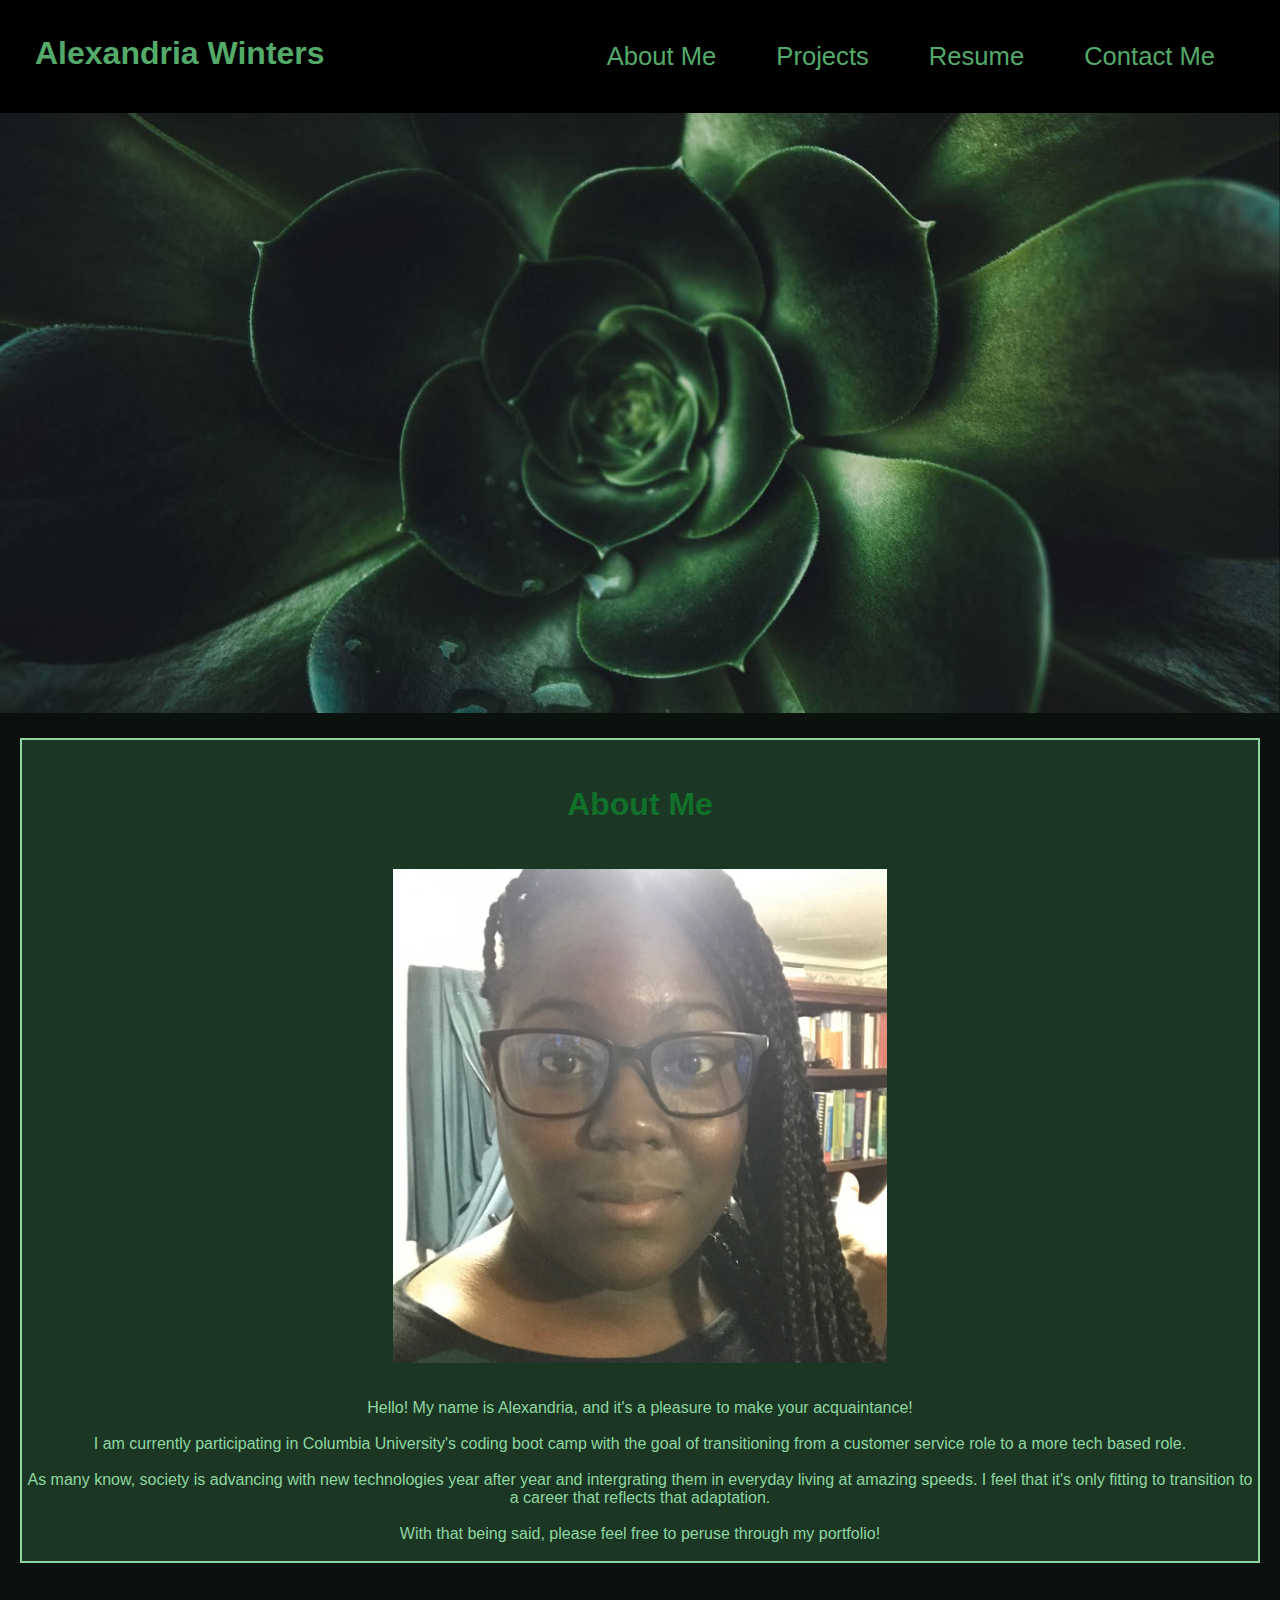
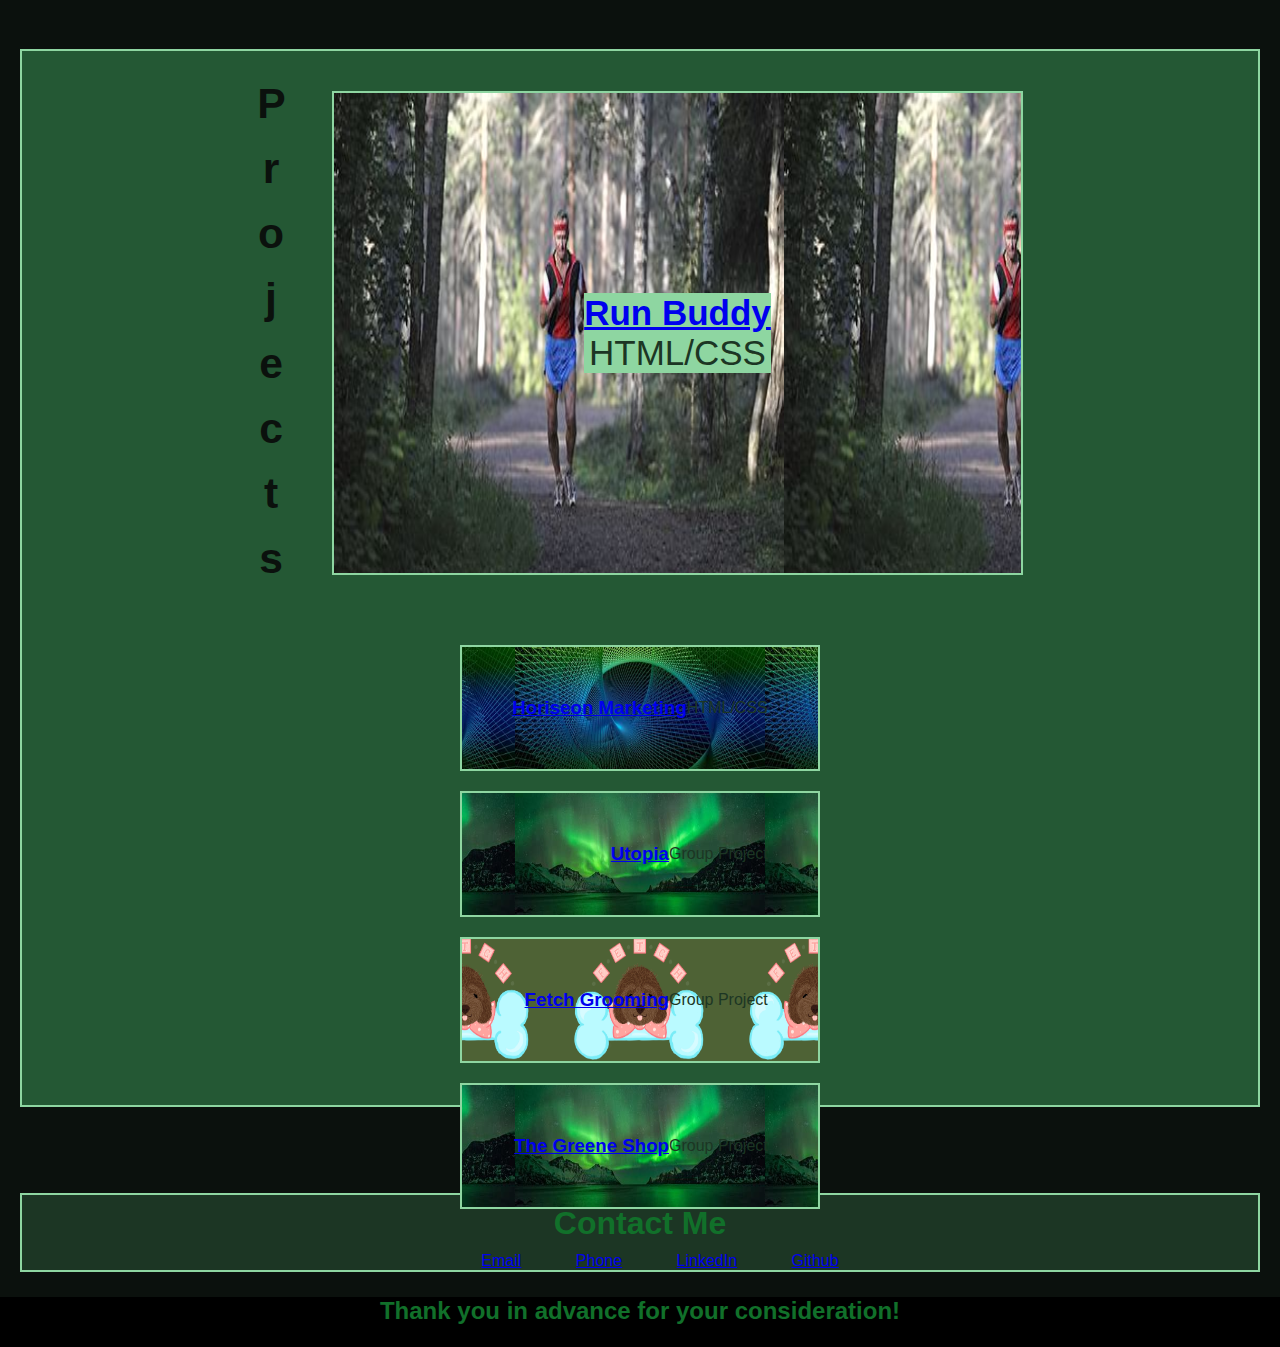
<file: index.html>
<!DOCTYPE html>
<html lang="en">
  <head>
    <meta charset="UTF-8" />
    <title>Alexandria's Portfolio</title>
    <link rel="stylesheet" href="./assets/design.css"/>
    <!--To add additional fonts to html that are not usually found, add to html file
    or to css file?
    font-face w/ font-family didn't work, src incorrect?
    Address for second attempt...
    -->
  </head>
  
  <body>
    
    <!--Header-->
    <header>
    <h1>Alexandria Winters</h1>

    <!--Navigation-->
    <nav>
        <ul>
            <li>
              <a href="#about-me">About Me</a>
            </li>
            <li>
              <a href="#projects">Projects</a>
            </li>
            <li>
              <a href="resume.html">Resume</a>
            </li>
            <li>
              <a href="#contact-me">Contact Me</a>
            </li>
          </ul>    
    </nav>

    </header>
 
    <!--Hero-->

    <div class="hero"> </div>

    <!--Content-->

    <div class="content">

            <!--About Me-->

            <section>
                <div id="about-me" class="about-me">
                    <br>
                    <br>
                  <h2>About Me</h2>
                    <br>
                    <br>
                    <img src="./assets/images/me.jpg" alt="me"/>
                    <br>
                    <br>
                    <p>
                        Hello! My name is Alexandria, and it's a pleasure to make your acquaintance! 
                        <br>
                        <br>
                        I am currently participating in Columbia University's coding boot camp with the goal of
                        transitioning from a customer service role to a more tech based role.
                        <br>
                        <br>
                        As many know, society is advancing with new technologies
                        year after year and intergrating them in everyday living at amazing speeds. I feel
                        that it's only fitting to transition to a career that reflects
                        that adaptation.
                        <br>
                        <br>
                        With that being said, please feel free to peruse through my portfolio! 
                        <br>
                        <br>
                    </p>
                </div>         
            </section>
<br>
<br>
            <!--Projects-->
            <section>
                <div id="projects" class="projects">
                    <span><h2>P r o j e c t s</h2></span>
                    
                    <!--Run Buddy-->
                    <section class="run-buddy">
                    <div>
                        <h3><a href= "https://awinters81.github.io/run-buddy/">Run Buddy</a></h3>
                        <div class="run-buddy-descrip">
                            <p>HTML/CSS</p>
                        </div>
                    </div>
                    </section>

                    <!--Additional Projects-->

                    <section class="add-projects">

                    <!--Horiseon Marketing-->
                    <div class="horiseon">
                        <h3><a href="https://awinters81.github.io/Horiseon-Challenge/">Horiseon Marketing</a></h3>
                        <br>
                        <div class="horiseon-descrip">
                            <p>HTML/CSS</p>
                        </div>
                    </div>

                    <div class="soon-1">
                      <h3> 
                        <a href="https://boiling-brushlands-32049.herokuapp.com/">Utopia</a>
                      </h3>
                      <br>
                      <div class="soon-1-descrip">
                          <p>Group Project</p>
                      </div>
                    </div>

                    <div class="soon-2">
                      <h3>
                        <a href="https://awinters81.github.io/Project-1/">Fetch Grooming</a>
                      </h3>
                      <br>
                      <div class="soon-2-descrip">
                          <p>Group Project</p>
                      </div>
                    </div>

                    <div class="soon-3">
                      <h3>
                        <a href="https://git.heroku.com/greene.git">The Greene Shop</a>
                      </h3>
                      <br>
                      <div class="soon-3-descrip">
                          <p>Group Project</p>
                      </div>
                    </div>

                    </section>

                </div>
            </section>
<br>
<br>
            <!--Contact Me-->
            <section>
                <div id="contact-me" class="contact-me">
                    <h2>Contact Me</h2>
                    <ul>
                        <li>
                          <a href="mailto:alexandria.winters81@gmail.com">Email</a>
                        </li>
                        <li>
                          <a href="tel:+19083587154">Phone</a>
                        </li>
                        <li>
                          <a href="https://www.linkedin.com/in/alexandria-winters-98199a23a/">LinkedIn</a>
                        </li>
                        <li>
                          <a href="https://github.com/awinters81">Github</a>
                        </li>
                      </ul>  
                </div>
            </section>
    </div>

    <!--Footer-->
    <footer>
        <h2>Thank you in advance for your consideration!</h2>
    </footer>

  </body>
</html>
</file>
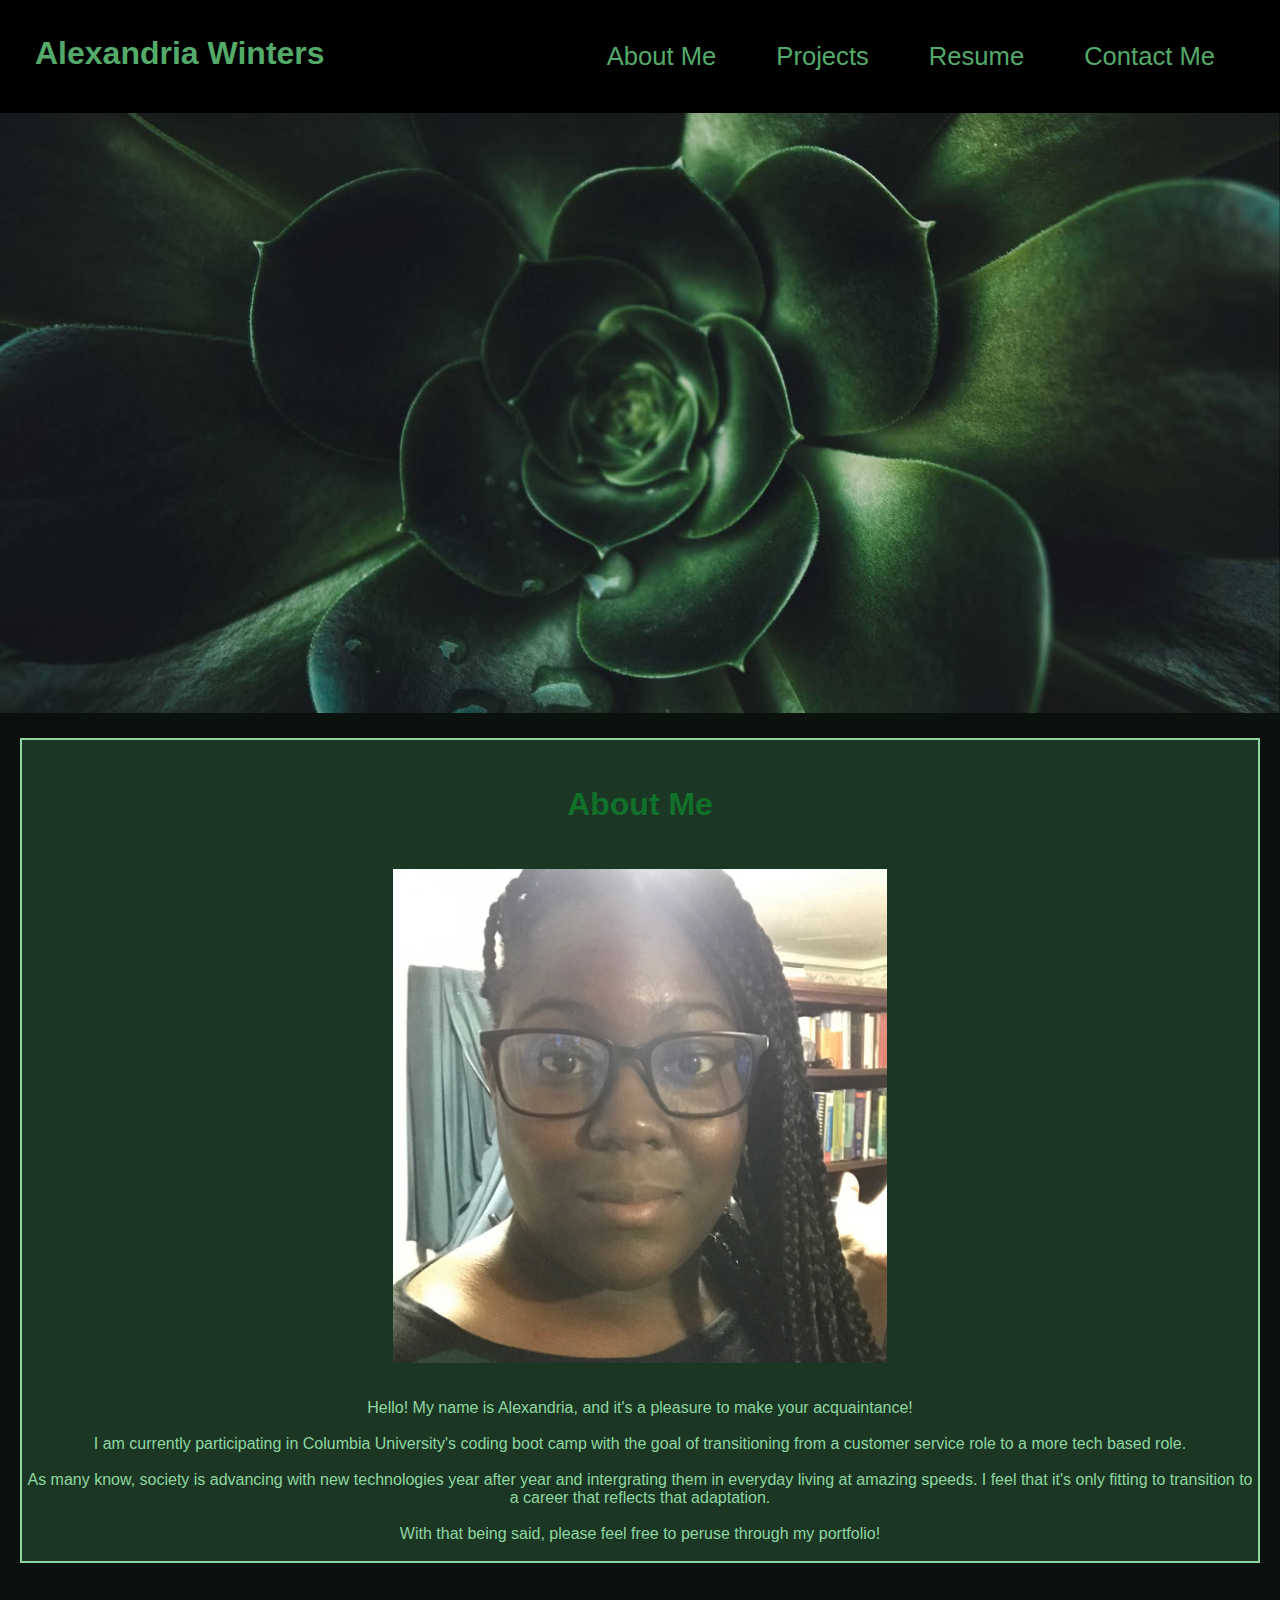
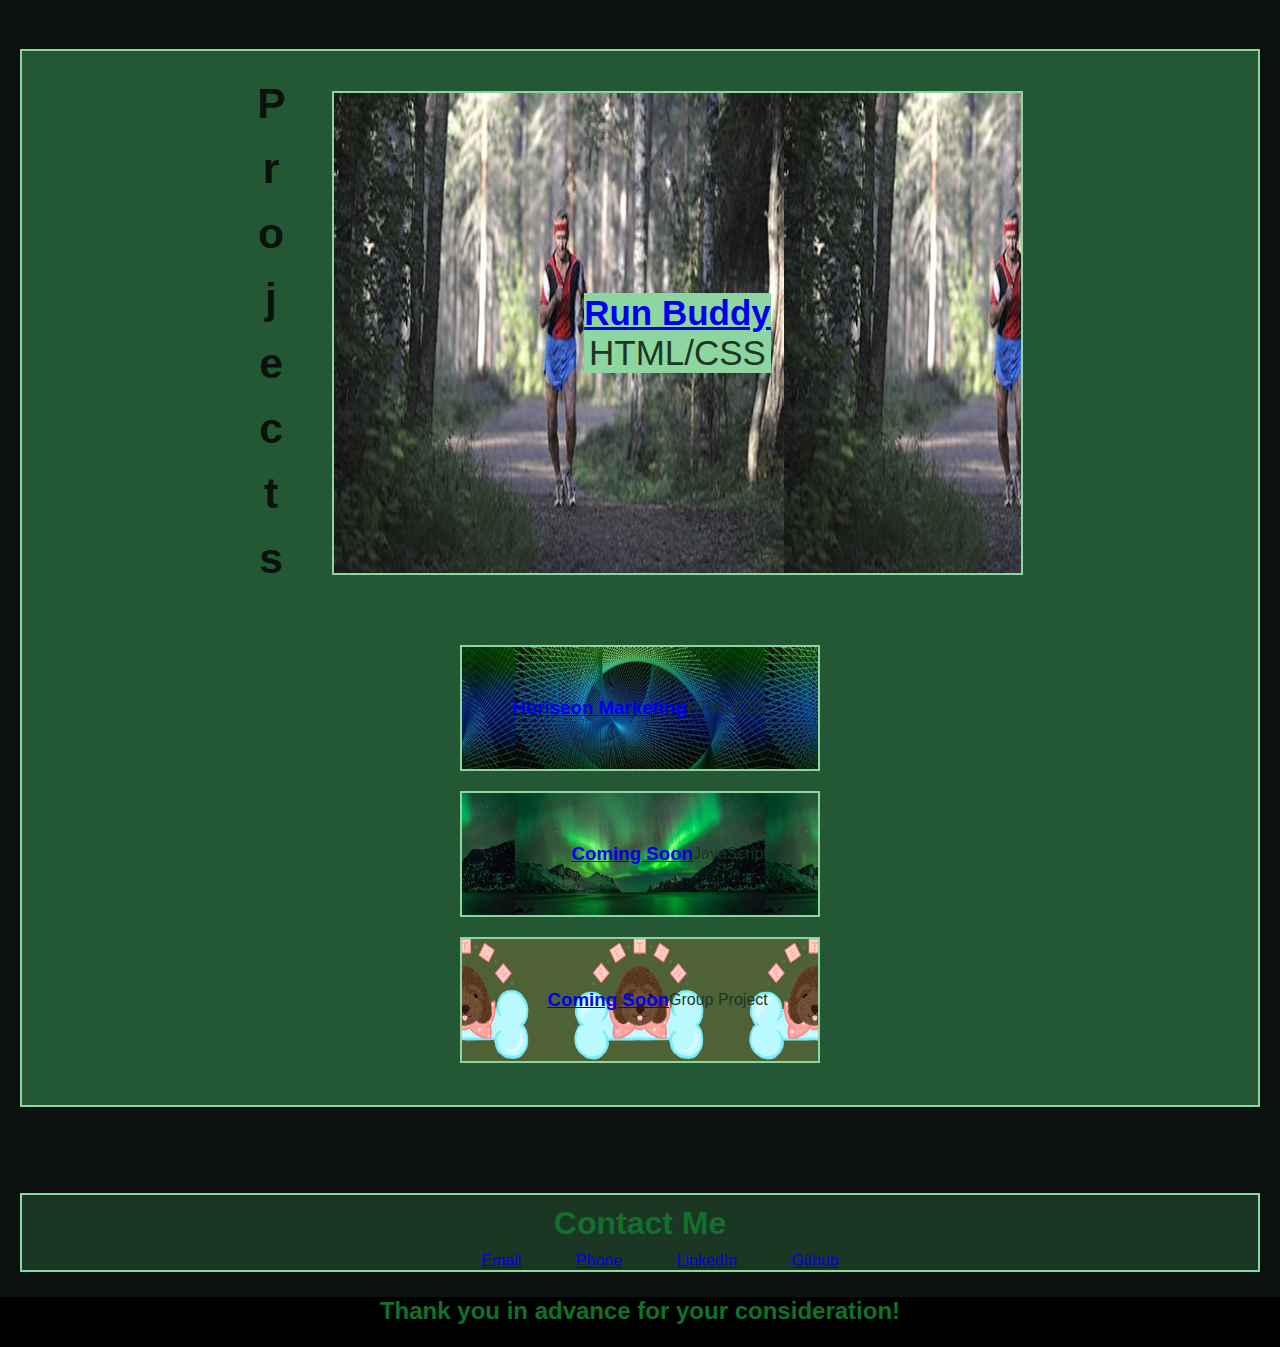
<file: base.html>
<!DOCTYPE html>
<html lang="en">
  <head>
    <meta charset="UTF-8" />
    <title>Alexandria's Portfolio</title>
    <link rel="stylesheet" href="./assets/design.css"/>
    <!--To add additional fonts to html that are not usually found, add to html file
    or to css file?
    font-face w/ font-family didn't work, src incorrect?
    Address for second attempt...
    -->
  </head>
  
  <body>
    
    <!--Header-->
    <header>
    <h1>Alexandria Winters</h1>

    <!--Navigation-->
    <nav>
        <ul>
            <li>
              <a href="#about-me">About Me</a>
            </li>
            <li>
              <a href="#projects">Projects</a>
            </li>
            <li>
              <a href="resume.html">Resume</a>
            </li>
            <li>
              <a href="#contact-me">Contact Me</a>
            </li>
          </ul>    
    </nav>

    </header>
 
    <!--Hero-->

    <div class="hero"> </div>

    <!--Content-->

    <div class="content">

            <!--About Me-->

            <section>
                <div id="about-me" class="about-me">
                    <br>
                    <br>
                  <h2>About Me</h2>
                    <br>
                    <br>
                    <img src="./assets/images/me.jpg" alt="me"/>
                    <br>
                    <br>
                    <p>
                        Hello! My name is Alexandria, and it's a pleasure to make your acquaintance! 
                        <br>
                        <br>
                        I am currently participating in Columbia University's coding boot camp with the goal of
                        transitioning from a customer service role to a more tech based role.
                        <br>
                        <br>
                        As many know, society is advancing with new technologies
                        year after year and intergrating them in everyday living at amazing speeds. I feel
                        that it's only fitting to transition to a career that reflects
                        that adaptation.
                        <br>
                        <br>
                        With that being said, please feel free to peruse through my portfolio! 
                        <br>
                        <br>
                    </p>
                </div>         
            </section>
<br>
<br>
            <!--Projects-->
            <section>
                <div id="projects" class="projects">
                    <span><h2>P r o j e c t s</h2></span>
                    
                    <!--Run Buddy-->
                    <section class="run-buddy">
                    <div>
                        <h3><a href= "https://awinters81.github.io/run-buddy/">Run Buddy</a></h3>
                        <div class="run-buddy-descrip">
                            <p>HTML/CSS</p>
                        </div>
                    </div>
                    </section>

                    <!--Additional Projects-->

                    <section class="add-projects">

                    <!--Horiseon Marketing-->
                    <div class="horiseon">
                        <h3><a href="https://awinters81.github.io/Horiseon-Challenge/">Horiseon Marketing</a></h3>
                        <br>
                        <div class="horiseon-descrip">
                            <p>HTML/CSS</p>
                        </div>
                    </div>

                    <div class="soon-1">
                      <h3> 
                        <a href="#">Coming Soon</a>
                      </h3>
                      <br>
                      <div class="soon-1-descrip">
                          <p>JavaScript</p>
                      </div>
                    </div>

                    <div class="soon-2">
                      <h3>
                        <a href="#">Coming Soon</a>
                      </h3>
                      <br>
                      <div class="soon-2-descrip">
                          <p>Group Project</p>
                      </div>
                    </div>

                    </section>

                </div>
            </section>
<br>
<br>
            <!--Contact Me-->
            <section>
                <div id="contact-me" class="contact-me">
                    <h2>Contact Me</h2>
                    <ul>
                        <li>
                          <a href="mailto:alexandria.winters81@gmail.com">Email</a>
                        </li>
                        <li>
                          <a href="tel:+19083587154">Phone</a>
                        </li>
                        <li>
                          <a href="https://www.linkedin.com/in/alexandria-winters-98199a23a/">LinkedIn</a>
                        </li>
                        <li>
                          <a href="https://github.com/awinters81">Github</a>
                        </li>
                      </ul>  
                </div>
            </section>
    </div>

    <!--Footer-->
    <footer>
        <h2>Thank you in advance for your consideration!</h2>
    </footer>

  </body>
</html>
</file>
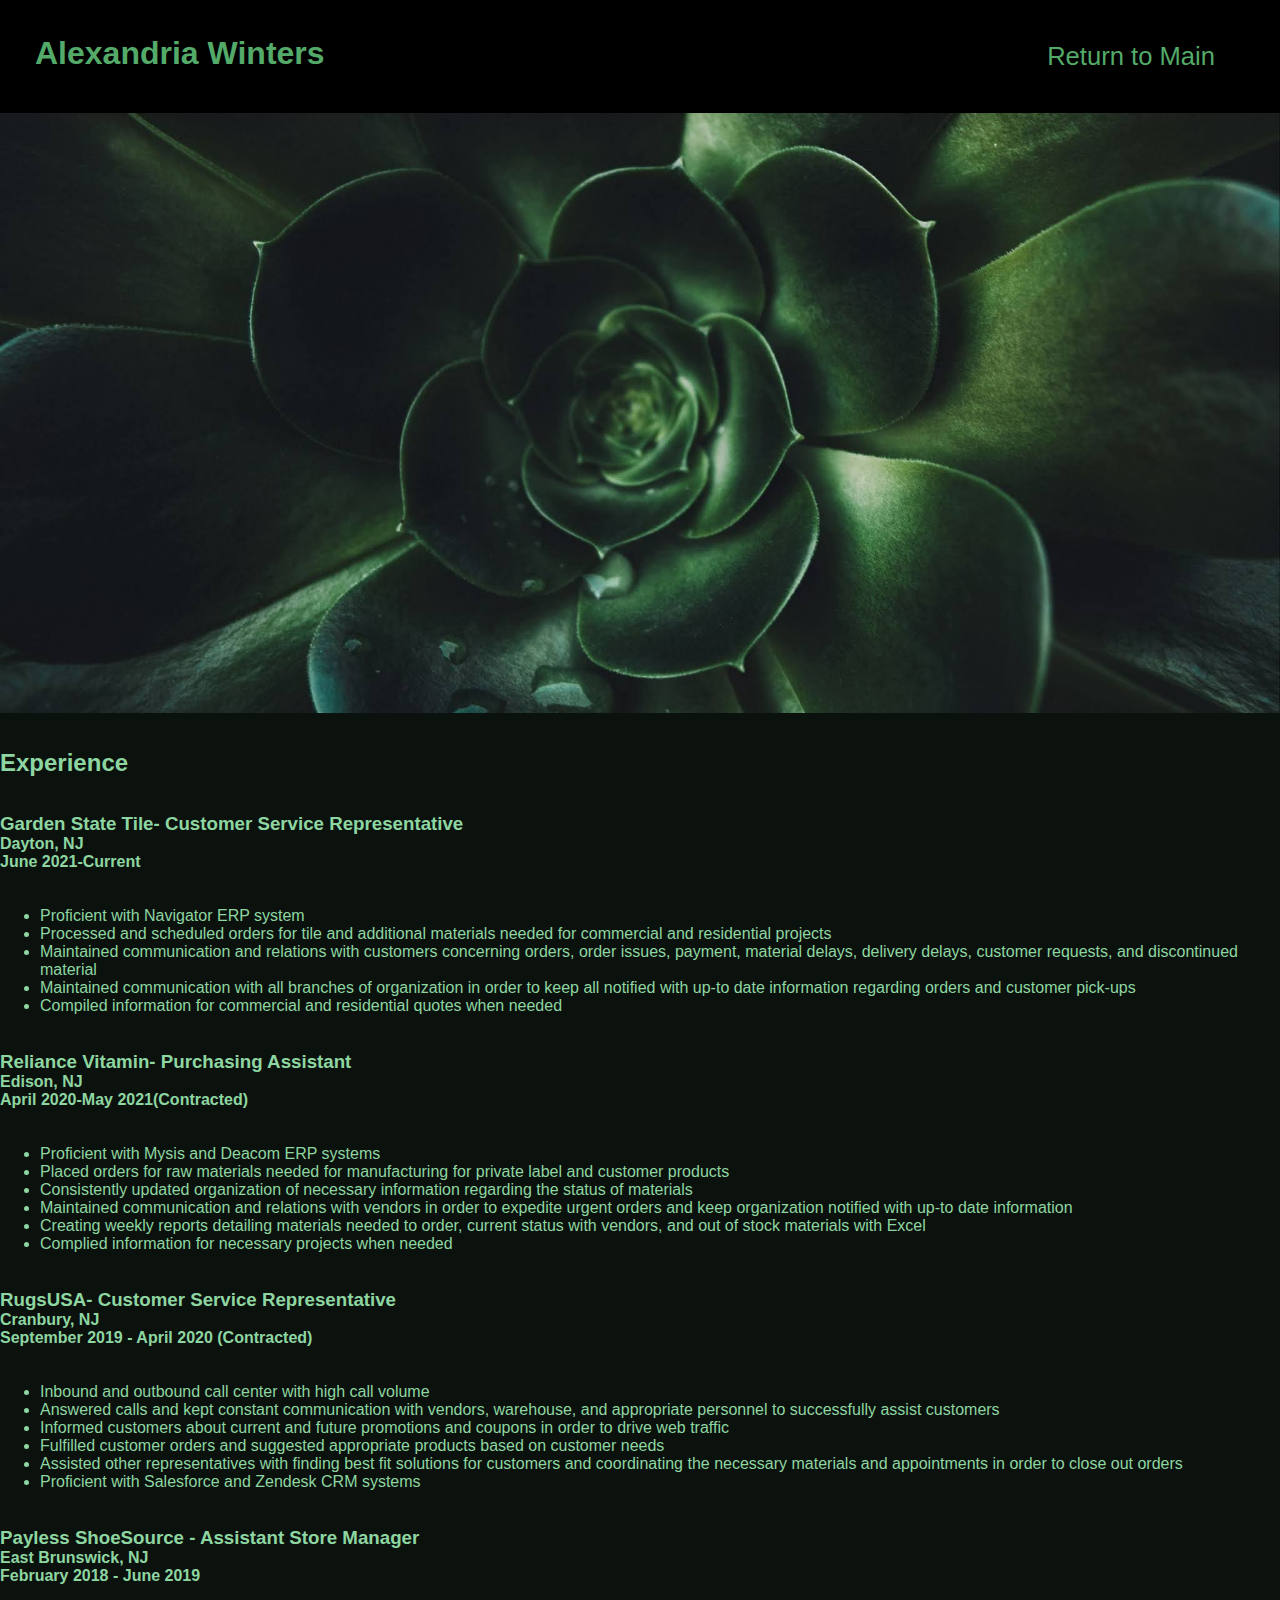
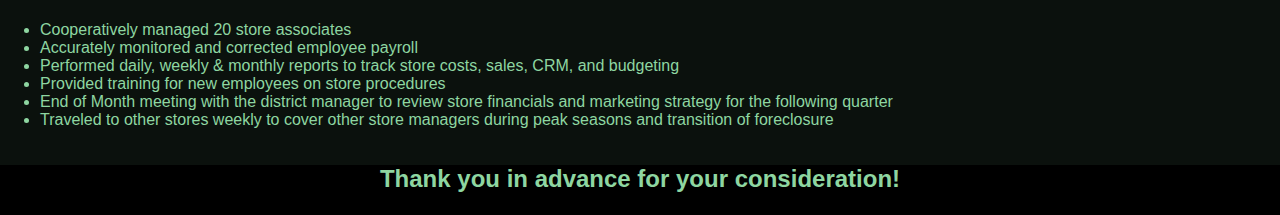
<file: resume.html>
<!DOCTYPE html>
<html lang="en">
  <head>
    <meta charset="UTF-8" />
    <title>Alexandria's Resume</title>
    <link rel="stylesheet" href="./assets/resume_design.css"/>
  </head>

  <body>

    <header>
        <h1>Alexandria Winters</h1>
    
        <!--Navigation-->
        <nav>
            <ul>
                <li>
                  <a href="./index.html">Return to Main</a>
                </li>
              </ul>    
        </nav>
    </header>

        <!--Hero-->

        <div class="hero"> </div>

        <!--Experience-->
        
        <br>
        <br>
    <div class="experience">
        <h2>Experience</h2>
        <br>
        <br>
        <h3>Garden State Tile- Customer Service Representative</h3>
        <h4>Dayton, NJ</h4>
        <h4>June 2021-Current</h4>
            <br>
            <br>
                <ul>
                    <li>Proficient with Navigator ERP system</li>
                    <li>Processed and scheduled orders for tile and additional materials 
                     needed for commercial and residential projects</li>
                    <li>Maintained communication and relations with customers concerning orders, order issues, payment, material delays, delivery delays, customer requests, and discontinued material</li>
                    <li>Maintained communication with all branches of organization in order to keep all  notified with up-to date information regarding orders and customer pick-ups</li>
                    <li>Compiled information for commercial and residential quotes when needed</li>
                </ul>

            <br>
            <br>
        <h3>Reliance Vitamin- Purchasing Assistant</h3>
        <h4>Edison, NJ</h4>
        <h4>April 2020-May 2021(Contracted)</h4>
            <br>
            <br>
                <ul>
                    <li>Proficient with Mysis and Deacom ERP systems</li>
                    <li>Placed orders for raw materials needed for manufacturing for private label and customer products</li>
                    <li>Consistently updated organization of necessary information regarding the status of materials</li>
                    <li>Maintained communication and relations with vendors in order to expedite urgent orders and keep organization notified with up-to date information</li>
                    <li>Creating weekly reports detailing materials needed to order, current status with vendors, and out of stock materials with Excel</li>
                    <li>Complied information for necessary projects when needed</li>
                </ul>
            <br>
            <br>
        <h3>RugsUSA- Customer Service Representative</h3>
        <h4>Cranbury, NJ</h4>
        <h4>September 2019 - April 2020 (Contracted)</h4>
            <br>
            <br>
                <ul>
                    <li>Inbound and outbound call center with high call volume</li>
                    <li>Answered calls and kept constant communication with vendors, warehouse, and appropriate personnel to successfully assist customers</li>
                    <li>Informed customers about current and future promotions and coupons in order to drive web traffic</li>
                    <li>Fulfilled customer orders and suggested appropriate products based on customer needs</li>
                    <li>Assisted other representatives with finding best fit solutions for customers and coordinating the necessary materials and appointments in order to close out orders</li>
                    <li>Proficient with Salesforce and Zendesk CRM systems</li>
                </ul>
                <br>
                <br>
            <h3>Payless ShoeSource - Assistant Store Manager</h3>
            <h4>East Brunswick, NJ</h4>
            <h4>February 2018 - June 2019</h4>
                <br>
                <br>
                    <ul>
                        <li>Cooperatively managed 20 store associates</li>
                        <li>Accurately monitored and corrected employee payroll</li>
                        <li>Performed daily, weekly & monthly  reports to track store costs, sales, CRM, and budgeting</li>
                        <li>Provided training for new employees on store procedures</li>
                        <li>End of Month meeting with the district manager to review store financials and marketing strategy for the following quarter</li>
                        <li>Traveled to other stores weekly to cover other store managers during peak seasons and transition of foreclosure</li>
                    </ul>
    </div>
    <br>
    <br>
    <!--Footer-->

    <footer>
        <h2>Thank you in advance for your consideration!</h2>
    </footer>

  </body>
</file>
<file: assets/design.css>
/* To add additional fonts to html that are not usually found, add to html file
or to css file?
font-face w/ font-family didn't work, src incorrect?
Address for second attempt...
*/

*{
    margin: 0;
    box-sizing: border-box;
}

body{
    color:#8ed6a1;
    font-family: Gill Sans, 'Gill Sans MT', 'Calibri', 'Trebuchet MS', sans-serif;
    background-color: #0b110d;
}

/* HEADER STYLE*/

header{
    padding: 35px 35px;
    background-color: black;
    position: sticky;
    top: 0;
    display: flex;
    justify-content: space-between;
    flex-wrap: wrap;
}

header h1{
    color:rgb(83, 170, 105);
    margin:0;
    font-family: Gill Sans, 'Gill Sans MT', 'Calibri', 'Trebuchet MS', sans-serif;
}

header a{
    color:rgb(83, 170, 105);
    text-decoration: none;
    font-family: Gill Sans, 'Gill Sans MT', 'Calibri', 'Trebuchet MS', sans-serif;
}

header nav{
    margin: 7px 0;
}

header nav ul{
    display: flex;
    flex-wrap: wrap;
    justify-content: space-between;
    align-items: center;
    list-style: none;
}

header nav ul li{
    display: inline;
}

header nav ul li a{
    margin: 0 30px;
    font-weight: lighter;
    font-size: 2vw;
}

h2{
    color: #11702a;
    text-align: center;
    font-family: Gill Sans, 'Gill Sans MT', 'Calibri', 'Trebuchet MS', sans-serif;
}

p{
    color: #1c3624;
    text-align: center; 
    font-family: Gill Sans, 'Gill Sans MT', 'Calibri', 'Trebuchet MS', sans-serif;
}

/* HERO STYLE */

.hero{
    height: 600px;
    width: 100%;
    background-image: url("../assets/images/Leaf\ Background.jpg");
    background-position: center;
    background-size: cover;
    border: 20px, #11702a;
}

/* ABOUT ME STYLE */

.about-me img{
    max-width: 40%;
    height: auto;
    display: block;
    margin-left: auto;
    margin-right: auto;
}

.about-me p{
    color: #8ed6a1;
    text-align: center; 
    font-family: Gill Sans, 'Gill Sans MT', 'Calibri', 'Trebuchet MS', sans-serif;
}

/*SHARED STYLES*/

.about-me, .contact-me{
    background-color: #1c3624;
    margin: 25px 20px;
    border: 2px solid #8ed6a1;
}

.about-me h2, .contact-me h2{
    color: #11702a;
    font-family: Gill Sans, 'Gill Sans MT', 'Calibri', 'Trebuchet MS', sans-serif;
    font-size: 32px;
    text-align: center;
    margin-top: 10px;
    margin-bottom: 10px;
}
 
/* CONTACT ME STYLE */

.contact-me ul{
    color:#8ed6a1;
    text-align: center;
}

.contact-me li{
    display: inline;
    margin-left: 25px;
    margin-right: 25px;
}

/* PROJECTS STYLE */

.projects{
    background-color: #245834;
    border: 2px solid #8ed6a1;
    margin: 25px 20px;
    padding: 10px;
    display: flex;
    flex-wrap: wrap;
    justify-content:center;
}

span{ 
    margin-left: 20px;
    margin-right: 20px;
    height: 300px;
}

/*Look up how to get vertically aligned text to match wireframe*/

.projects h2{
    color: #0b110d;
    font-size: 32pt;
    font-family: Gill Sans, 'Gill Sans MT', 'Calibri', 'Trebuchet MS', sans-serif;
    display: flex;
    vertical-align: middle;
    height: 200px;
    width: 35px;
    line-height: 65px;
    padding: 10px;
}

/* RUN BUDDY STYLE*/

.run-buddy{
    background-image:url(./images/runner);
    background-size: 450px 500px;
    background-position: fill;
    border: 2px solid #8ed6a1;
    margin: 30px;
    padding: 200px 250px;
    display: flex;
    flex-wrap: wrap;
    justify-content: center;
    align-items: center;
}

.run-buddy h3, .run-buddy-descrip{
    color:#1c3624;
    font-size: 35px;
    font-family: Gill Sans, 'Gill Sans MT', 'Calibri', 'Trebuchet MS', sans-serif;
    text-align: left;
    background-color: #8ed6a1;
}

.add-projects{
    height: 450px;
    margin: 20px;
}

/* HORISEON STYLE */

.horiseon{
    background-image: url(./images/marketing);
    background-size: 250px 200px;
    background-position: center;
    border: 2px solid #8ed6a1;
    margin: 20px;
    padding: 50px;
    display: flex;
    flex-wrap: wrap;
    justify-content: right;
    align-items: center;
}

/* PROJECT 3 STYLE */

.soon-1, .soon-3{
    background-image: url(./images/coming\ 1);
    background-size: 250px 200px;
    background-position: center;
    border: 2px solid #8ed6a1;
    margin: 20px;
    padding: 50px;
    display: flex;
    flex-wrap: wrap;
    justify-content: right;
    align-items: center;
}

/* PROJECT 4 STYLE */

.soon-2{
    background-image: url(./images/fetch-logo.JPG);
    background-size: 175px 150px;
    background-position: center;
    border: 2px solid #8ed6a1;
    margin: 20px;
    padding: 50px;
    display: flex;
    flex-wrap: wrap;
    justify-content: right;
    align-items: center;
}

/* SHARED STYLES*/

.run-buddy p, .horiseon p, .soon-1 p, .soon-2 p{
        color: #1c3624;
        text-align: center; 
        font-family: Gill Sans, 'Gill Sans MT', 'Calibri', 'Trebuchet MS', sans-serif;
}

/* FOOTER STYLE */

footer{
    height:50px;
    position: static;
    background-color: black;
    display: flex;
    flex-wrap: wrap;
    justify-content: center;
}
</file>
<file: assets/resume_design.css>
*{
    margin: 0;
    box-sizing: border-box;
}

body{
    color:#8ed6a1;
    font-family: Gill Sans, 'Gill Sans MT', 'Calibri', 'Trebuchet MS', sans-serif;
    background-color: #0b110d;
}

/* HEADER STYLE */

header{
    padding: 35px 35px;
    background-color: black;
    position: sticky;
    top: 0;
    display: flex;
    justify-content: space-between;
    flex-wrap: wrap;
}

header h1{
    color:rgb(83, 170, 105);
    margin:0;
    font-family: Gill Sans, 'Gill Sans MT', 'Calibri', 'Trebuchet MS', sans-serif;
}

header a{
    color:rgb(83, 170, 105);
    text-decoration: none;
    font-family: Gill Sans, 'Gill Sans MT', 'Calibri', 'Trebuchet MS', sans-serif;
}

header nav{
    margin: 7px 0;
}

header nav ul{
    display: flex;
    flex-wrap: wrap;
    justify-content: space-between;
    align-items: center;
    list-style: none;
}

header nav ul li{
    display: inline;
}

header nav ul li a{
    margin: 0 30px;
    font-weight: lighter;
    font-size: 2vw;
}

/* HERO STYLE */

.hero{
    height: 600px;
    width: 100%;
    background-image: url("../assets/images/Leaf\ Background.jpg");
    background-position: center;
    background-size: cover;
    border: 20px, #11702a;
}


footer{
    height:50px;
    position: static;
    background-color: black;
    display: flex;
    flex-wrap: wrap;
    justify-content: center;
}
</file>
